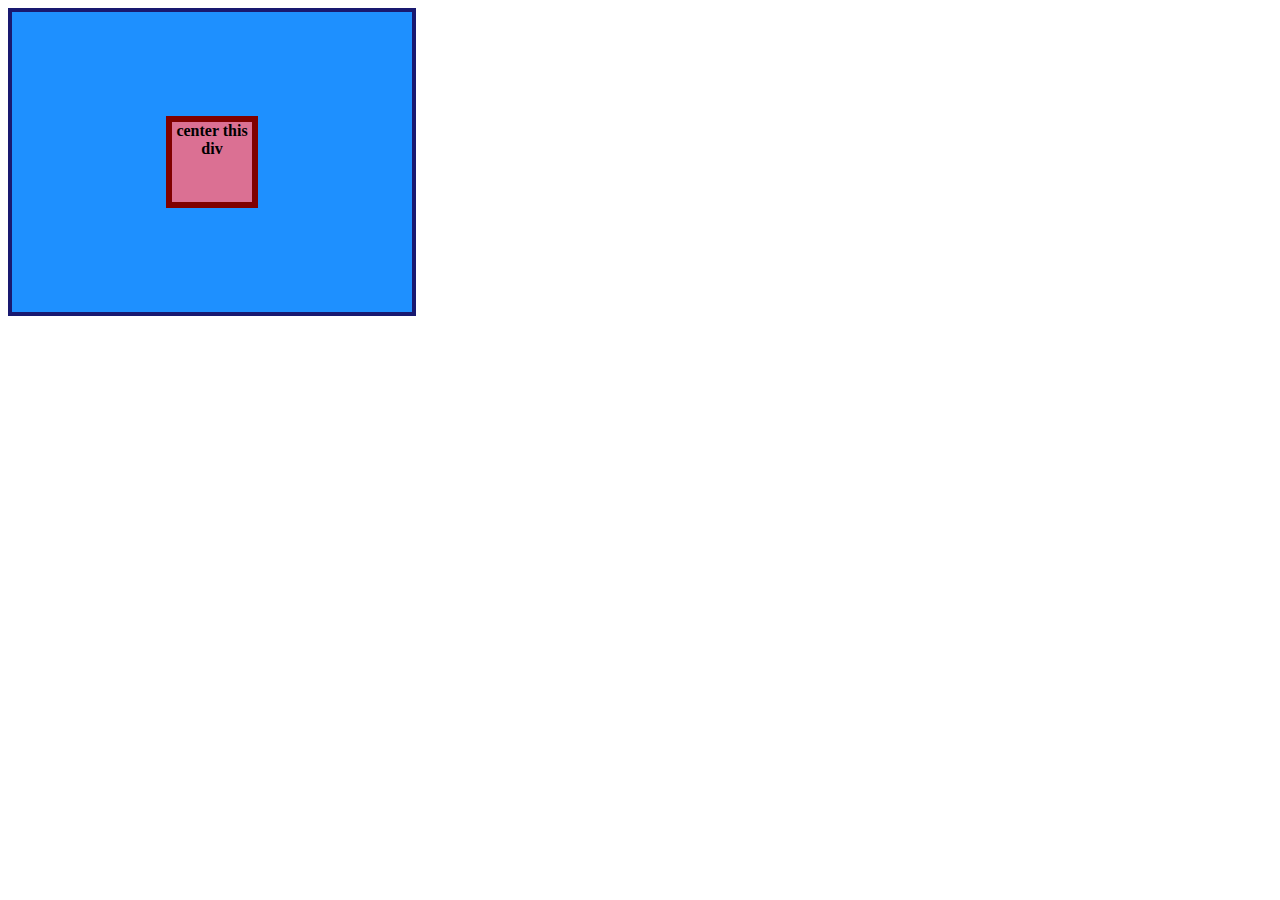
<file: flex/01-flex-center/index.html>
<!DOCTYPE html>
<html lang="en">
<head>
  <meta charset="UTF-8">
  <meta http-equiv="X-UA-Compatible" content="IE=edge">
  <meta name="viewport" content="width=device-width, initial-scale=1.0">
  <title>CENTER THIS DIV</title>
  <link rel="stylesheet" href="style.css">
</head>
<body>


  <div class="container">
    <div class="box">center this div</div>
  </div>


  
</body>
</html>
</file>
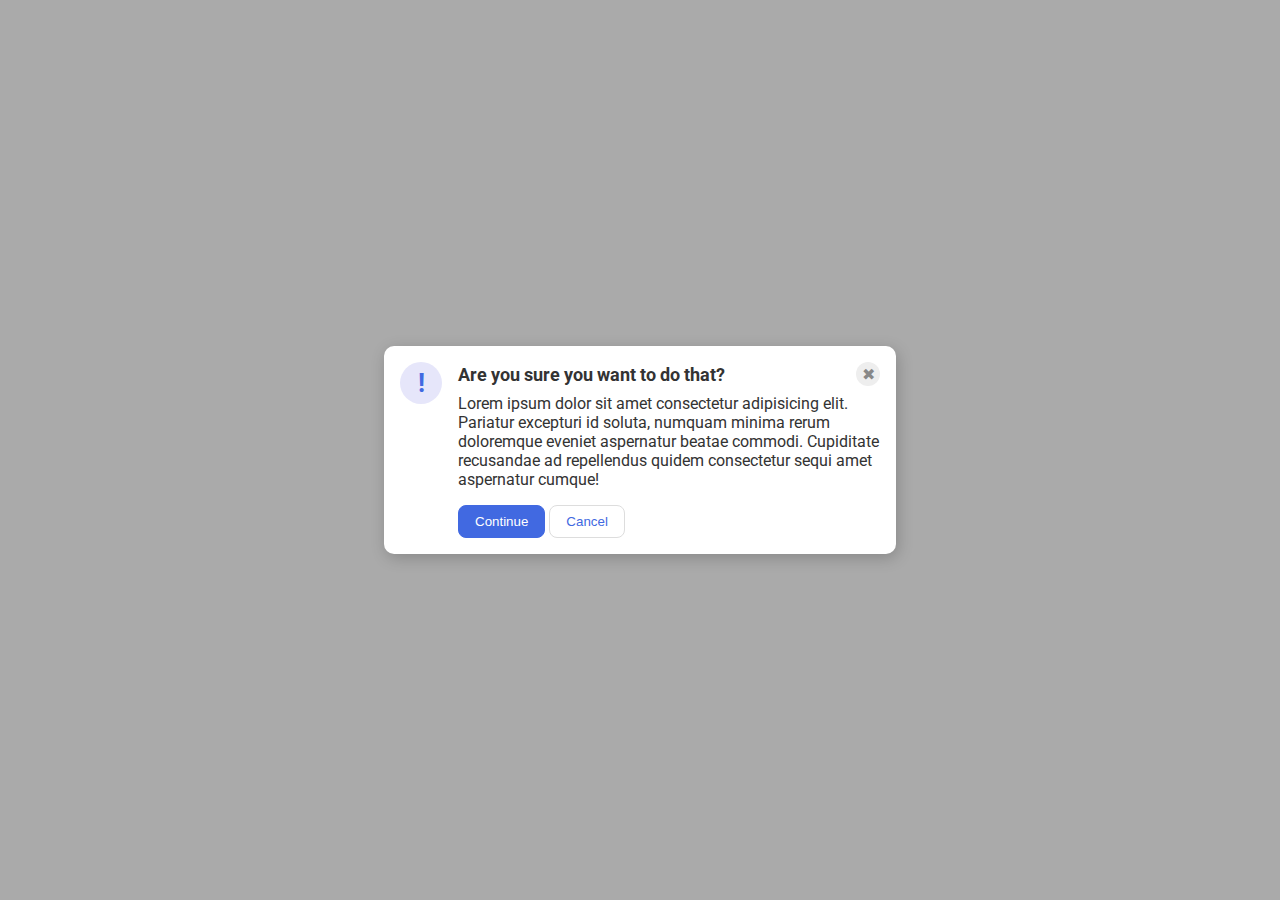
<file: flex/05-flex-modal/index.html>
<!DOCTYPE html>
<html lang="en">
<head>
  <meta charset="UTF-8">
  <meta http-equiv="X-UA-Compatible" content="IE=edge">
  <meta name="viewport" content="width=device-width, initial-scale=1.0">
  <link rel="stylesheet" href="style.css">
  <title>Modal</title>
</head>
<body>
  <div class="modal">
    <div class="icon">!</div>

    <div class="container">

      <div class="header">Are you sure you want to do that?
        <div class="close-button">✖</div>
      </div>
      
      <div class="text">Lorem ipsum dolor sit amet consectetur adipisicing elit. Pariatur excepturi id soluta, numquam minima rerum doloremque eveniet aspernatur beatae commodi. Cupiditate recusandae ad repellendus quidem consectetur sequi amet aspernatur cumque!</div>
      <button class="continue">Continue</button>
      <button class="cancel">Cancel</button>
    </div>

  </div>
</body>
</html>
</file>
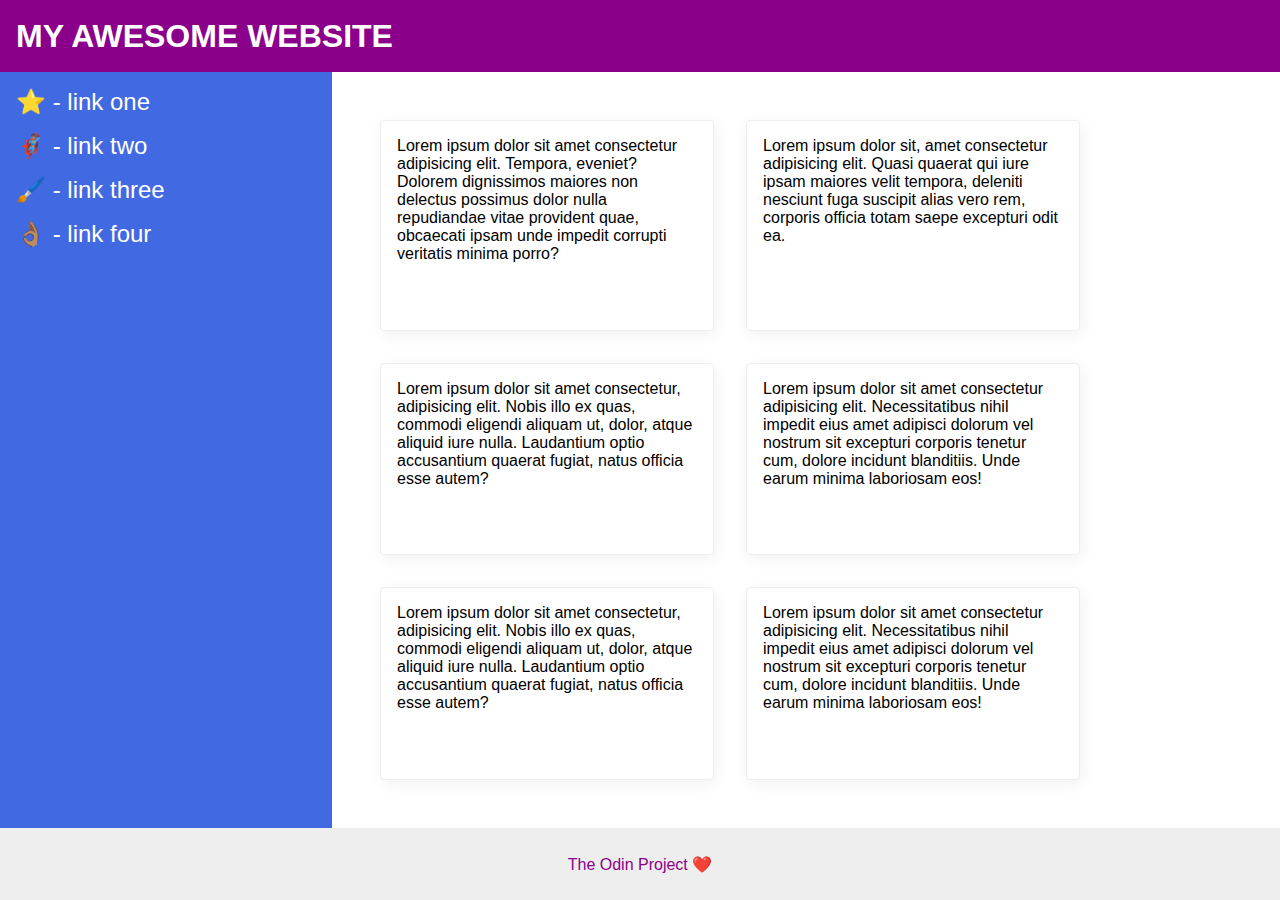
<file: flex/07-flex-layout-2/index.html>
<!DOCTYPE html>
<html lang="en">
<head>
  <meta charset="UTF-8">
  <meta http-equiv="X-UA-Compatible" content="IE=edge">
  <meta name="viewport" content="width=device-width, initial-scale=1.0">
  <title>The Holy Grail</title>
  <link rel="stylesheet" href="style.css">
</head>
<body>
  <div class="header">
    MY AWESOME WEBSITE
  </div>
  <div class="body">
    <div class="sidebar">
      <ul>
        <li><a href="google.com">⭐ - link one</a></li>
        <li><a href="google.com">🦸🏽‍♂️ - link two</a></li>
        <li><a href="google.com">🖌️ - link three</a></li>
        <li><a href="google.com">👌🏽 - link four</a></li>
      </ul>
    </div>
    <div class="container">
      <div class="card">Lorem ipsum dolor sit amet consectetur adipisicing elit. Tempora, eveniet? Dolorem dignissimos maiores non delectus possimus dolor nulla repudiandae vitae provident quae, obcaecati ipsam unde impedit corrupti veritatis minima porro?</div>
      <div class="card">Lorem ipsum dolor sit, amet consectetur adipisicing elit. Quasi quaerat qui iure ipsam maiores velit tempora, deleniti nesciunt fuga suscipit alias vero rem, corporis officia totam saepe excepturi odit ea.</div>
      <div class="card">Lorem ipsum dolor sit amet consectetur, adipisicing elit. Nobis illo ex quas, commodi eligendi aliquam ut, dolor, atque aliquid iure nulla. Laudantium optio accusantium quaerat fugiat, natus officia esse autem?</div>
      <div class="card">Lorem ipsum dolor sit amet consectetur adipisicing elit. Necessitatibus nihil impedit eius amet adipisci dolorum vel nostrum sit excepturi corporis tenetur cum, dolore incidunt blanditiis. Unde earum minima laboriosam eos!</div>
      <div class="card">Lorem ipsum dolor sit amet consectetur, adipisicing elit. Nobis illo ex quas, commodi eligendi aliquam ut, dolor, atque aliquid iure nulla. Laudantium optio accusantium quaerat fugiat, natus officia esse autem?</div>
      <div class="card">Lorem ipsum dolor sit amet consectetur adipisicing elit. Necessitatibus nihil impedit eius amet adipisci dolorum vel nostrum sit excepturi corporis tenetur cum, dolore incidunt blanditiis. Unde earum minima laboriosam eos!</div>
    </div>
  </div>
  <div class="footer">
    The Odin Project ❤️
  </div>
</body>
</html>
</file>
<file: flex/01-flex-center/style.css>
.container {
  background: dodgerblue;
  border: 4px solid midnightblue;
  width: 400px;
  height: 300px;
  display: flex;
  justify-content: center;
  align-items: center;
}

.box {
  background: palevioletred;
  font-weight: bold;
  text-align: center;
  border: 6px solid maroon;
  width: 80px;
  height: 80px;
}
</file>
<file: flex/05-flex-modal/style.css>
@import url('https://fonts.googleapis.com/css2?family=Roboto:wght@400;700&display=swap');

html, body {
  height: 100%;
}

body {
  font-family: Roboto, sans-serif;
  margin: 0;
  background: #aaa;
  color: #333;
  /* I'll give you this one for free lol */
  display: flex;
  align-items: center;
  justify-content: center;
}

.modal {
  background: white;
  width: 480px;
  border-radius: 10px;
  box-shadow: 2px 4px 16px rgba(0,0,0,.2);

  display: flex;
  gap: 16px;
  padding: 16px;
}

.icon {
  color: royalblue;
  font-size: 26px;
  font-weight: 700;
  background: lavender;
  width: 42px;
  height: 42px;
  border-radius: 50%;
  display: flex;
  align-items: center;
  justify-content: center;

  flex-shrink: 0;
}

.close-button {
  background: #eee;
  border-radius: 50%;
  color: #888;
  font-weight: 400;
  font-size: 16px;
  height: 24px;
  width: 24px;
  display: flex;
  align-items: center;
  justify-content: center;
}

button {
  padding: 8px 16px;
  border-radius: 8px;
}

button.continue {
  background: royalblue;
  border: 1px solid royalblue;
  color: white;
}

button.cancel {
  background: white;
  border: 1px solid #ddd;
  color: royalblue;
}

.header {
  display: flex;
  align-items: center;
  justify-content: space-between;
  font-size: 18px;
  font-weight: 700;
  margin-bottom: 8px;
}

.text {
  margin-bottom: 16px;
}
</file>
<file: flex/07-flex-layout-2/style.css>
body {
  font-family: -apple-system, BlinkMacSystemFont, 'Segoe UI', Roboto, Oxygen, Ubuntu, Cantarell, 'Open Sans', 'Helvetica Neue', sans-serif;
  margin: 0;
  min-height: 100vh;
}

.header {
  height: 72px;
  background: darkmagenta;
  color: white;
}

.footer {
  height: 72px;
  background: #eee;
  color: darkmagenta;
}

.sidebar {
  width: 300px;
  background: royalblue;
}

.card {
  border: 1px solid #eee;
  box-shadow: 2px 4px 16px rgba(0,0,0,.06);
  border-radius: 4px;
}

/* SOLUTION */

body {
  display: flex;
  flex-direction: column;
}

.header {
  display: flex;
  align-items: center;
  padding: 0 16px;
  font-size: 32px;
  font-weight: 900;
}

.body {
  flex: 1;
  display: flex;
}

.sidebar {
  flex-shrink: 0;
  padding: 16px;
}

ul {
  list-style-type: none;
  margin: 0;
  padding: 0;
}

li {
  margin-bottom: 16px;
}

a {
  color: white;
  text-decoration: none;
  font-size: 24px;
}

.container {
  padding: 32px;
  display: flex;
  flex-wrap: wrap;
}

.card {
  padding: 16px;
  margin: 16px;
  width: 300px;
}

.footer {
  display: flex;
  align-items: center;
  justify-content: center;
}
</file>
